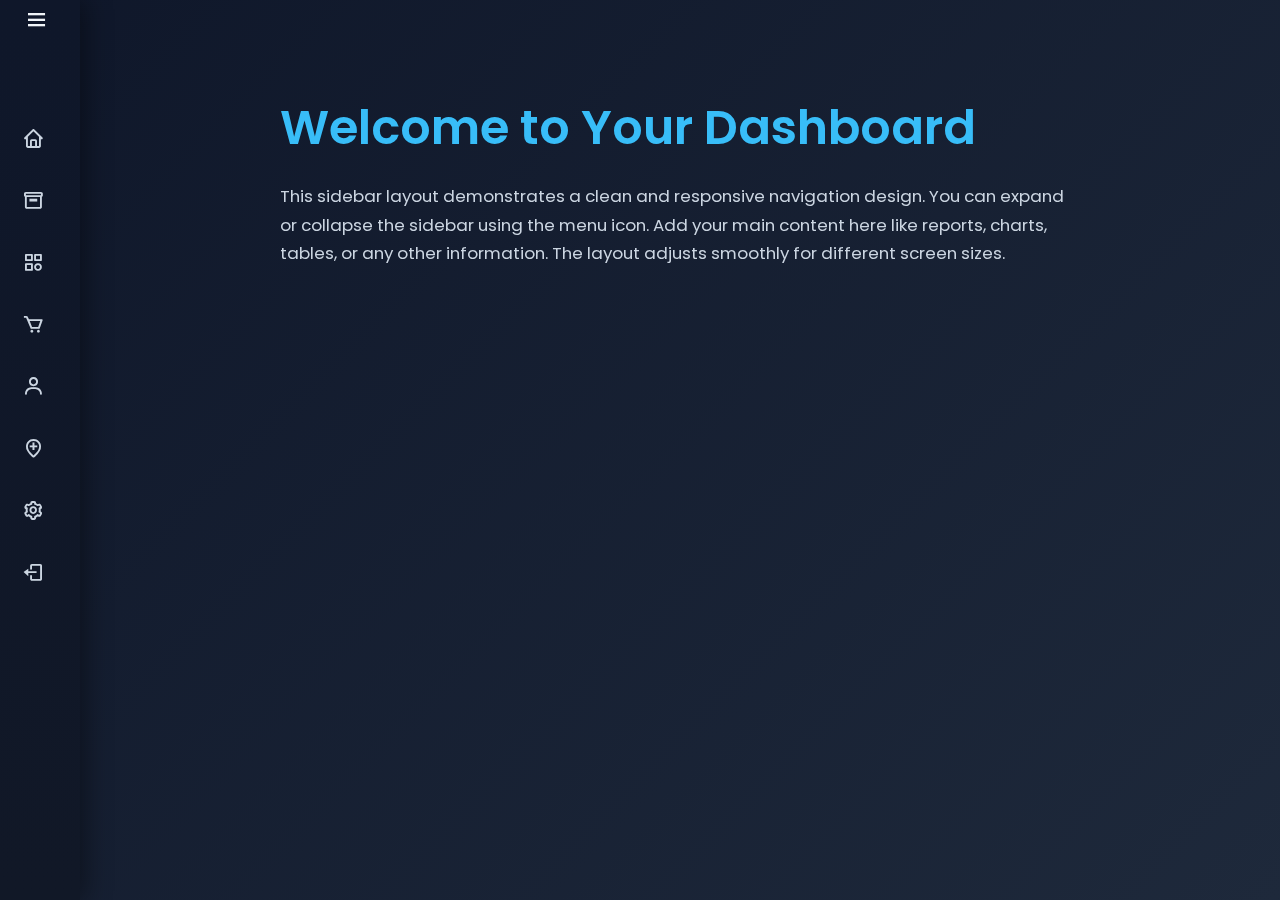
<file: Elevvo-Internship/Level1-Task1-sidebar/Task1-Sidbar-Menu.html>
<!DOCTYPE html>
<html lang="en">

<head>
    <meta charset="UTF-8">
    <meta name="viewport" content="width=device-width, initial-scale=1.0">
    <title>Task 1 Sidebar</title>
    <link rel="stylesheet" href="task1.css">
    <link href="https://unpkg.com/boxicons@2.1.4/css/boxicons.min.css" rel="stylesheet">
    <link href="https://fonts.googleapis.com/css2?family=Poppins:wght@100;200;300;400;500;600;700&display=swap"
        rel="stylesheet">
</head>
<body>
    <!-- side bar -->
    <div class="side-bar">
        <div class="side-container">
            <div class="logo-part">
                <i class='bx bx-atom'></i>
                <span>Elevvo</span>
            </div>
            <i class="bx bx-menu" id="menu-toggle"></i> <!--parent side-container-->
        </div>
        <div class="profile-part">
            <img src="profile-img.jpg" class="image" alt="">
            <div class="profile-data">
                <span style="font-weight: bold;">Minahil</span>
            </div>
        </div>
        <div class="list-items">
            <ul>
                <li>
                    <a href="#" id="Dashboard">
                        <i class="bx bx-home"></i>
                        <span class="list">Dashboard</span>
                    </a>
                    <span class="tool-tip">Dashboard</span>
                </li>
                <li>
                    <a href="#" id="Products">
                        <i class="bx bx-box"></i>
                        <span class="list">Products</span>
                    </a>
                    <span class="tool-tip">Products</span>
                </li>
                <li>
                    <a href="#" id="Categories">
                        <i class="bx bx-category"></i>
                        <span class="list">Categories</span>
                    </a>
                    <span class="tool-tip">Categories</span>
                </li>
                <li>
                    <a href="#" id="Orders">
                        <i class="bx bx-cart"></i>
                        <span class="list">Orders</span>
                    </a>
                    <span class="tool-tip">Orders</span>
                </li>
                <li>
                    <a href="#" id="Customers">
                        <i class="bx bx-user"></i>
                        <span class="list">Customers</span>
                    </a>
                    <span class="tool-tip">Customers</span>
                </li>
                <li>
                    <a href="#" id="Shipping">
                        <i class="bx bx-location-plus"></i>
                        <span class="list">Shipping</span>
                    </a>
                    <span class="tool-tip">Shipping</span>
                </li>
                <li>
                    <a href="#" id="Settings">
                        <i class="bx bx-cog"></i>
                        <span class="list">Settings</span>
                    </a>
                    <span class="tool-tip">Settings</span>
                </li>
                <li>
                    <a href="#" id="Logout">
                        <i class="bx bx-log-out"></i>
                        <span class="list">Logout</span>
                    </a>
                    <span class="tool-tip">Logout</span>
                </li>
            </ul>
        </div>
    </div>
    <!-- main content -->
    <div class="main-content">
    <div class="simple-content">
        <h1>Welcome to Your Dashboard</h1>

        <p>
            This sidebar layout demonstrates a clean and responsive navigation design. 
            You can expand or collapse the sidebar using the menu icon. 
            Add your main content here like reports, charts, tables, or any other information. 
            The layout adjusts smoothly for different screen sizes.
        </p>

    </div>
</div>

    <script src="task1.js"></script>
</body>

</html>
</file>
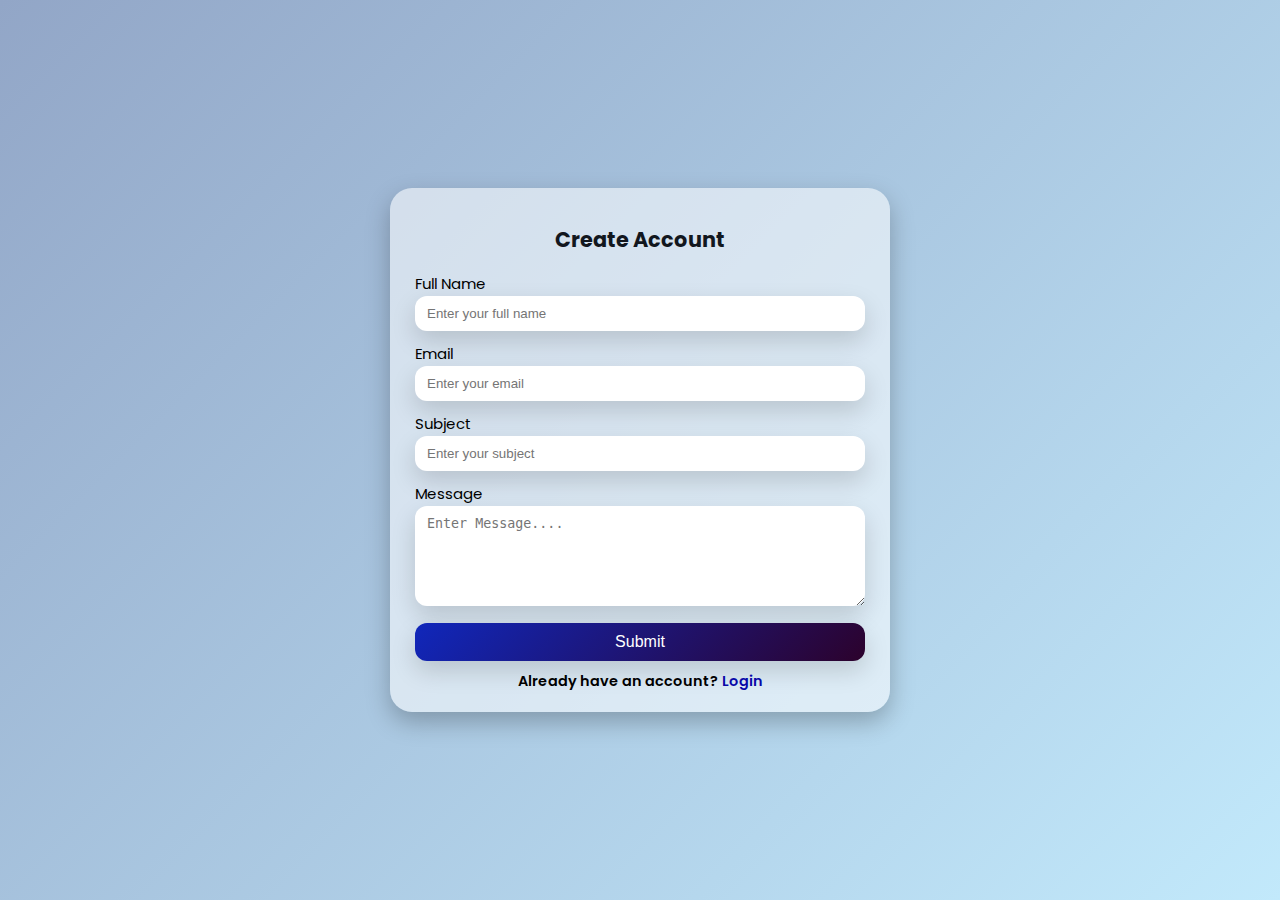
<file: Elevvo-Internship/Level1-Task2-ContactForm/Form.html>
<!DOCTYPE html>
<html lang="en">

<head>
    <meta charset="UTF-8">
    <meta name="viewport" content="width=device-width, initial-scale=1.0">
    <title>Contact Form</title>
    <link rel="stylesheet" href="style.css">
    <link href="https://fonts.googleapis.com/css2?family=Poppins:wght@100;200;300;400;500;600;700&display=swap"
        rel="stylesheet">
</head>

<body>
    <form class="form" method="get">
        <div class="form-container">
            <h1>Create Account</h1>
            <label class="label-text">Full Name</label><br>
            <input type="text" name="fullname" class="name-input" placeholder="Enter your full name" required
                autocomplete="on"><br>

            <label class="label-text">Email</label><br>
            <input type="email" name="email" class="email-input" placeholder="Enter your email" required
                autocomplete="on"><br>

            <label class="label-text">Subject</label><br>
            <input type="text" name="subject" class="sub-input" placeholder="Enter your subject" required
                autocomplete="on"><br>

            <label class="label-text">Message</label><br>
            <textarea name="textarea" id="text-box" placeholder="Enter Message...."></textarea><br>

            <button class="btn" type="submit">Submit</button>
            <p class="end-text">Already have an account? <span class="login">Login</span></p>
        </div>
    </form>

    <script src="scripts.js"></script>
</body>

</html>
</file>
<file: Elevvo-Internship/Level1-Task1-sidebar/task1.css>
* {
    margin: 0;
    padding: 0;
    box-sizing: border-box;
    font-family: 'Poppins', sans-serif;
}

body {
    height: 100vh;
    width: 100%;
    background: linear-gradient(135deg, #0f172a, #1e293b);
}

/* Sidebar */
.side-bar {
    background: linear-gradient(180deg, #0f172a, #111827);
    height: 100vh;
    position: fixed;
    top: 0;
    left: 0;
    width: 80px;
    transition: all 0.5s ease;
    box-shadow: 5px 0 25px rgba(0, 0, 0, 0.4);
}

.side-bar.active {
    width: 300px;
}

/* Main Content */
.main-content {
    position: relative;
    left: 80px; 
    width: calc(100% - 80px);
    transition: all 0.5s ease;
    padding: 80px 40px 40px 40px; 
    color: #f1f5f9;
    min-height: 100vh;
}

.side-bar.active ~ .main-content {
    left: 300px;
    width: calc(100% - 300px);
}


.simple-content {
    max-width: 800px;
    margin: 0 auto; 
}

.simple-content h1 {
    font-size: 2.4rem;
    margin-bottom: 18px;
    font-weight: 600;
    color: #38bdf8;
}

.simple-content p {
    font-size: 1.05rem;
    line-height: 1.7;
    color: #cbd5e1;
}


.side-bar.active ~ .main-content {
    left: 300px;
    width: calc(100% - 300px);
}

.main-content h1 {
    margin-top: 12px;
    font-size: 3rem;

}

/* Logo */
.side-container .logo-part {
    color: #e2e8f0;
    display: flex;
    align-items: center;
    pointer-events: none;
    width: 90%;
    font-size: 1.5rem;
    opacity: 0;
    gap: 5px;
}

.side-bar.active .logo-part {
    opacity: 1;
}

.side-container .logo-part i {
    margin-left: 5px;
    font-size: 2rem;
    color: #38bdf8;
}

/* Menu Icon */
.side-container #menu-toggle {
    position: absolute;
    color: #f1f5f9;
    left: 30%;
    top: .5rem;
    font-size: 1.6rem;
    cursor: pointer;
    transition: 0.3s ease;
}

.side-container #menu-toggle:hover {
    color: #38bdf8;
}

.side-bar.active #menu-toggle {
    left: 90%;
}

/* Profile */
.profile-part {
    display: flex;
    justify-content: center;
    align-items: center;
    padding: 8px 10px;
    gap: 10px;
    opacity: 0;
    color: #f1f5f9;
    font-size: 1.2rem;
    width: 0;
    overflow: hidden;
}

.side-bar.active .profile-part {
    width: 100%;
    opacity: 1;
}

.image {
    width: 50px;
    border-radius: 50%;
    border: 2px solid #38bdf8;
}

/* List Items */
.list-items ul li {
    position: relative;
    list-style-type: none;
    height: 50px;
    width: 90%;
    margin: 12px 8px;
    line-height: 50px;
}

.list-items ul li a {
    display: flex;
    align-items: center;
    text-decoration: none;
    border-radius: 12px;
    color: #cbd5e1;
    font-size: 1.1rem;
    transition: 0.3s ease;
}

.list-items ul li a:hover {
    background: linear-gradient(90deg, #38bdf8, #6366f1);
    color: white;
    box-shadow: 0 8px 20px rgba(56, 189, 248, 0.4);
}

.side-bar ul li a i {
    min-width: 50px;
    text-align: center;
    font-size: 1.4rem;
}

.side-bar .list {
    opacity: 0;
    transition: 0.3s;
}

.side-bar.active .list {
    opacity: 1;
}

/* Tooltip */
.tool-tip {
    position: absolute;
    top: 2px;
    left: 80px;
    border-radius: 8px;
    padding: 6px 12px;
    background: #1e293b;
    color: #f1f5f9;
    font-weight: 500;
    opacity: 0;
    transition: 0.3s ease;
}

.side-bar:not(.active) li:hover .tool-tip {
    opacity: 1;
}

.side-bar.active .tool-tip {
    display: none;
}

/* Responsive */
@media (max-width: 768px) {
    .side-bar.active {
        left: 0;
        width: 250px;
    }

    .main-content {
        left: 80px;
        width: 100%;
    }

    .side-bar.active ~ .main-content {
        left: 250px;
        width: 100%;
    }
}
</file>
<file: Elevvo-Internship/Level1-Task2-ContactForm/style.css>
* {
    margin: 0;
    padding: 0;
    box-sizing: border-box;
}

body {
    font-family: "Poppins";

}

.form {
    display: flex;
    align-items: center;
    min-height: 100vh;
    justify-content: center;
    background: linear-gradient(135deg, #92a6c7, #c2e9fb)
}

.form-container {
    background-color: rgba(255, 255, 255, 0.55);
    padding: 20px 25px;
    border-radius: 22px;
    box-shadow: 0 10px 25px rgba(0, 0, 0, 0.25);
    width: 90%;
    max-width: 500px;
}

.form-container h1 {
    text-align: center;
    overflow: hidden;
    font-size: 1.3rem;
    color: #12171e;
    padding: 1rem 7rem;
}


.label-text {
    font-size: 15px;
    font-weight: 400;
}

#text-box {
    height: 100px;
}

.btn {
    background: linear-gradient(135deg, #1027bb, #2c022c);
    color: white;
    font-size: 1rem;
    cursor: pointer;
}

.btn:hover {
    background: linear-gradient(135deg, #3046d3, #5b225b);

}
input,#text-box,.btn{
    padding: 10px 12px;
     width: 100%;
     border-radius: 12px;
     outline: 0;
    border: 0;
     margin-bottom: 10px;
    box-shadow: 0 10px 25px rgba(0, 0, 0, 0.15);
}

.end-text {
    text-align: center;
    font-size: 0.9rem;
    font-weight: 600;
}

span {
    color: rgb(8, 8, 168);
    cursor: pointer;
}

@media (max-width: 480px) {
    .form-container {
        padding: 15px 20px;
        border-radius: 15px;
        box-shadow: 0 10px 25px rgba(0, 0, 0, 0.25);
        
    }
     .form-container h1 {
        font-size: 1.0rem;
        padding: 0.5rem;
        color: red;
    }
      input, #text-box, .btn {
        padding: 8px 10px;
    } 
}
@media (max-width: 768px) {
    .form-container {
        padding: 20px;
    }
}
</file>
